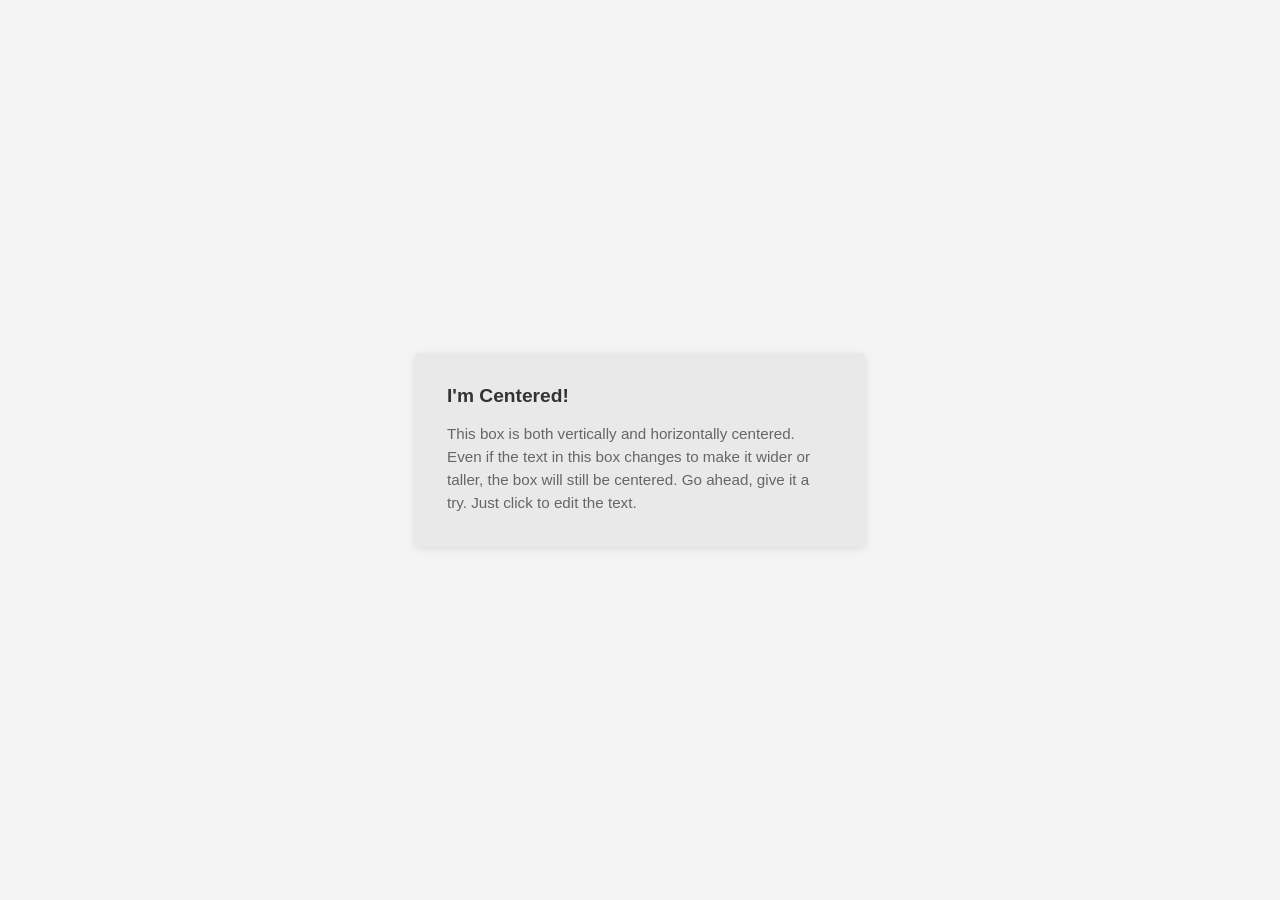
<file: ejerciciosFrontend/EJERCICIO3/index.html>
<!DOCTYPE html>
<html lang="es">
<head>
  <meta charset="UTF-8">
  <meta name="viewport" content="width=device-width, initial-scale=1.0">
  <title>Ejercicio 3 - Centrar en página</title>
  <link rel="stylesheet" href="styles.css">
</head>
<body>

  <div class="card">
    <h2>I'm Centered!</h2>
    <p>
      This box is both vertically and horizontally centered. Even if the text 
      in this box changes to make it wider or taller, the box will still be centered. 
      Go ahead, give it a try. Just click to edit the text.
    </p>
  </div>

</body>
</html>
</file>
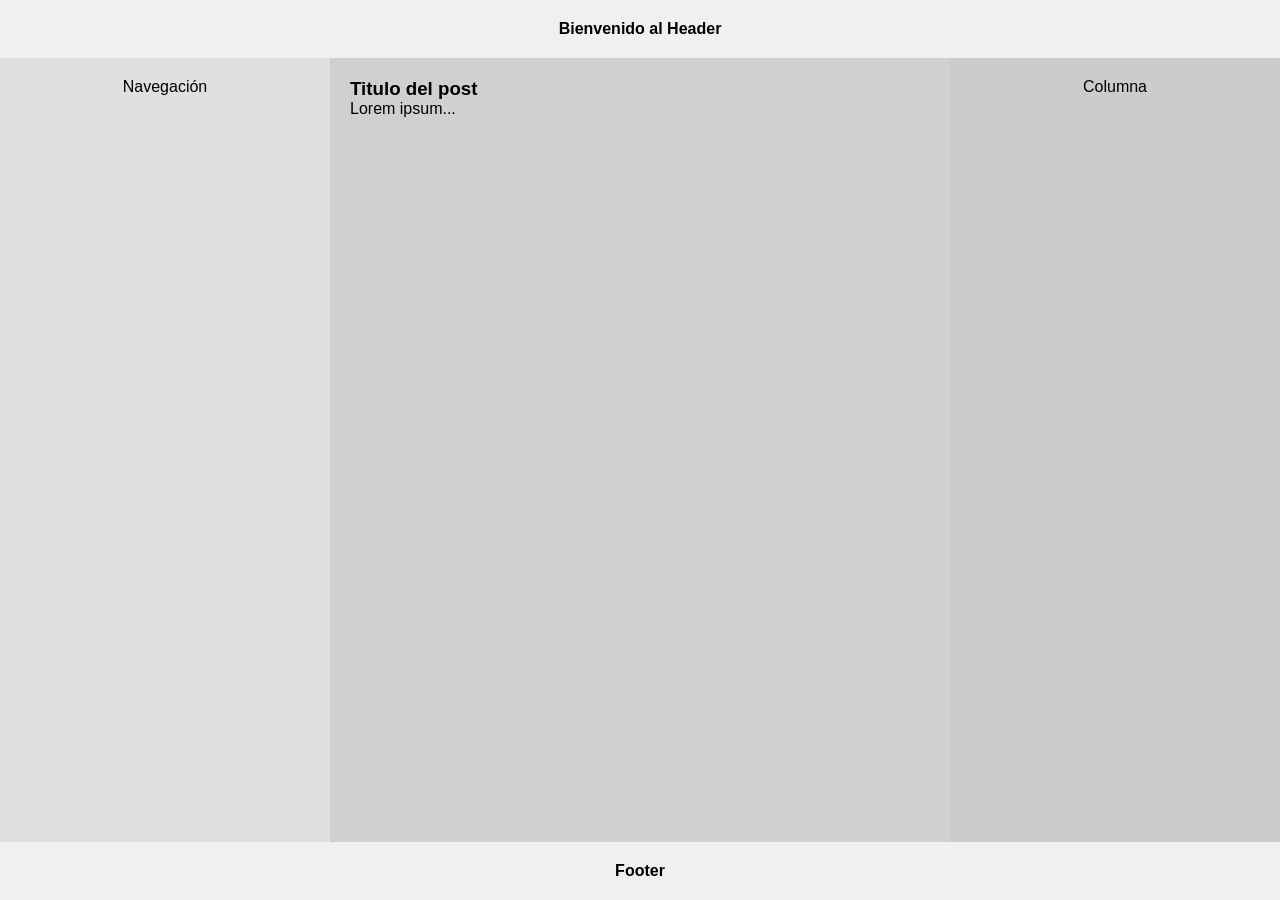
<file: ejerciciosFrontend/EJERCICIO5/index.html>
<!DOCTYPE html>
<html lang="es">
<head>
  <meta charset="UTF-8">
  <meta name="viewport" content="width=device-width, initial-scale=1.0">
  <title>Ejercicio 5 - Layout de 3 columnas</title>
  <link rel="stylesheet" href="styles.css">
</head>
<body>

  <header>Bienvenido al Header</header>
  
  <main>
    <article>
      <h3>Titulo del post</h3>
      <p>Lorem ipsum...</p>
    </article>
    <nav>Navegación</nav>
    <aside>Columna</aside>
  </main>

  <footer>Footer</footer>

</body>
</html>
</file>
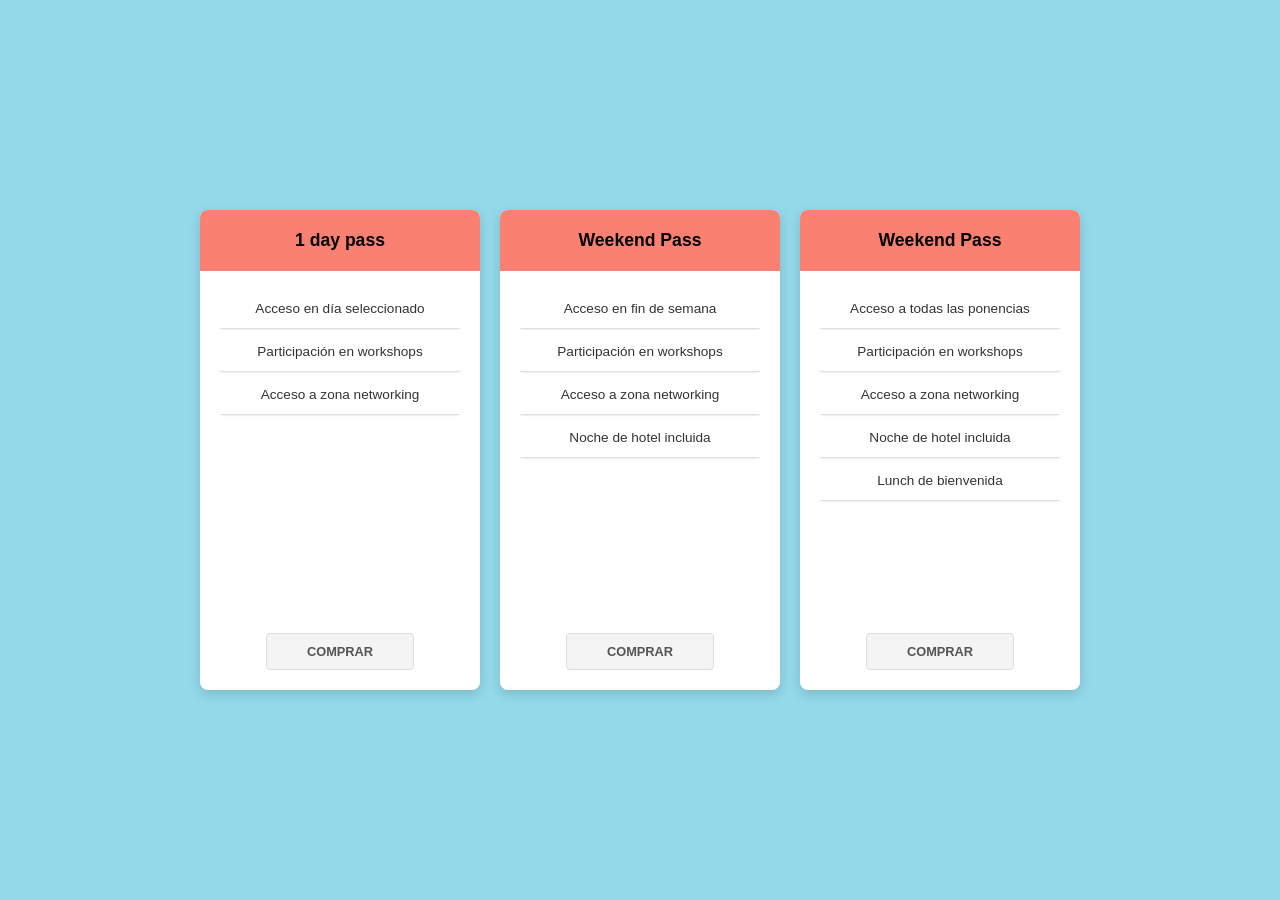
<file: ejerciciosFrontend/EJERCICIO6/index.html>
<!DOCTYPE html>
<html lang="es">
<head>
  <meta charset="UTF-8">
  <meta name="viewport" content="width=device-width, initial-scale=1.0">
  <title>Ejercicio 6 - Pricing Box</title>
  <link rel="stylesheet" href="styles.css">
</head>
<body>

  <div class="pricing-container">
    
    <!-- Caja 1 -->
    <div class="pricing-card">
      <div class="card-header">1 day pass</div>
      <div class="card-body">
        <p>Acceso en día seleccionado</p>
        <p>Participación en workshops</p>
        <p>Acceso a zona networking</p>
      </div>
      <div class="card-footer">
        <button>COMPRAR</button>
      </div>
    </div>

    <!-- Caja 2 -->
    <div class="pricing-card">
      <div class="card-header">Weekend Pass</div>
      <div class="card-body">
        <p>Acceso en fin de semana</p>
        <p>Participación en workshops</p>
        <p>Acceso a zona networking</p>
        <p>Noche de hotel incluida</p>
      </div>
      <div class="card-footer">
        <button>COMPRAR</button>
      </div>
    </div>

    <!-- Caja 3 -->
    <div class="pricing-card">
      <div class="card-header">Weekend Pass</div>
      <div class="card-body">
        <p>Acceso a todas las ponencias</p>
        <p>Participación en workshops</p>
        <p>Acceso a zona networking</p>
        <p>Noche de hotel incluida</p>
        <p>Lunch de bienvenida</p>
      </div>
      <div class="card-footer">
        <button>COMPRAR</button>
      </div>
    </div>

  </div>

</body>
</html>
</file>
<file: ejerciciosFrontend/EJERCICIO3/styles.css>
/* Reseteo básico de márgenes */
* {
  margin: 0;
  padding: 0;
  box-sizing: border-box;
}

/* El body actúa como contenedor principal */
body {
  display: flex;
  justify-content: center; 
  align-items: center;    
  min-height: 100vh;       
  background-color: #f4f4f4;
  font-family: Arial, sans-serif;
}

/* Estilo de la tarjeta/caja centrada */
.card {
  background-color: #e9e9e9;
  padding: 2rem;
  max-width: 450px;
  border-radius: 4px;
  box-shadow: 0 2px 8px rgba(0, 0, 0, 0.1);
  text-align: left;
}

.card h2 {
  margin-bottom: 1rem;
  font-size: 1.2rem;
  color: #333;
}

.card p {
  color: #666;
  line-height: 1.5;
  font-size: 0.95rem;
}
</file>
<file: ejerciciosFrontend/EJERCICIO5/styles.css>
* {
  margin: 0;
  padding: 0;
  box-sizing: border-box;
}

/* Layout vertical de la página completa */
body {
  display: flex;
  flex-direction: column;
  min-height: 100vh; 
  font-family: Arial, sans-serif;
  text-align: center;
}

header, footer {
  background-color: #f0f0f0;
  padding: 20px;
  font-weight: bold;
}

 
main {
  display: flex;
  flex: 1;
}
main > * {
  padding: 20px;
}

/* Orden visual y proporciones de las columnas */
nav {
  flex: 1; 
  background-color: #e0e0e0;
  order: 1;
}

article {
  flex: 2; 
  background-color: #d0d0d0;
  order: 2; 
  text-align: left;
}

aside {
  flex: 1; 
  background-color: #cccccc;
  order: 3; 
}
</file>
<file: ejerciciosFrontend/EJERCICIO6/styles.css>
* {
  margin: 0;
  padding: 0;
  box-sizing: border-box;
}

/* Centrado total de la página y fondo general */
body {
  display: flex;
  justify-content: center; 
  align-items: center;     
  min-height: 100vh;
  background-color: #93d9e9; 
  font-family: Arial, sans-serif;
}

/* Contenedor flexible de las tarjetas */
.pricing-container {
  display: flex;
  gap: 20px; 
  flex-wrap: wrap;
  justify-content: center;
  padding: 20px;
}

/* Estilo individual de cada tarjeta (Pricing Box) */
.pricing-card {
  background-color: #ffffff;
  border-radius: 8px;
  box-shadow: 0 4px 12px rgba(0, 0, 0, 0.15);
  min-height: 480px; 
  width: 280px;
  display: flex;
  flex-direction: column; 
  overflow: hidden; 
}

/* Cabecera de la tarjeta */
.card-header {
  background-color: salmon; /* Color de cabecera solicitado */
  color: #000;
  font-weight: bold;
  text-align: center;
  padding: 20px;
  font-size: 1.1rem;
}

/* Cuerpo de la tarjeta (donde va la lista de características) */
.card-body {
  flex: 1; 
  padding: 30px 20px;
  display: flex;
  flex-direction: column;
  align-items: center;
  gap: 15px; 
}

/* --- TEXTOS CON LÍNEA SOMBREADA GRIS --- */
.card-body p {
  font-size: 0.85rem;
  text-align: center;
  color: #333;
  width: 100%; 
  padding-bottom: 12px; 
  border-bottom: 1px solid #e0e0e0; 
  box-shadow: 0px 2px 2px -2px rgba(0,0,0,0.2); 
}



/* Pie de la tarjeta (botón) */
.card-footer {
  padding: 20px;
  display: flex;
  justify-content: center;
}

.card-footer button {
  padding: 10px 40px;
  background-color: #f4f4f4;
  border: 1px solid #ddd;
  border-radius: 4px;
  cursor: pointer;
  font-weight: bold;
  font-size: 0.8rem;
  color: #555;
  transition: background-color 0.3s ease;
}

.card-footer button:hover {
  background-color: #e0e0e0;
}
</file>
